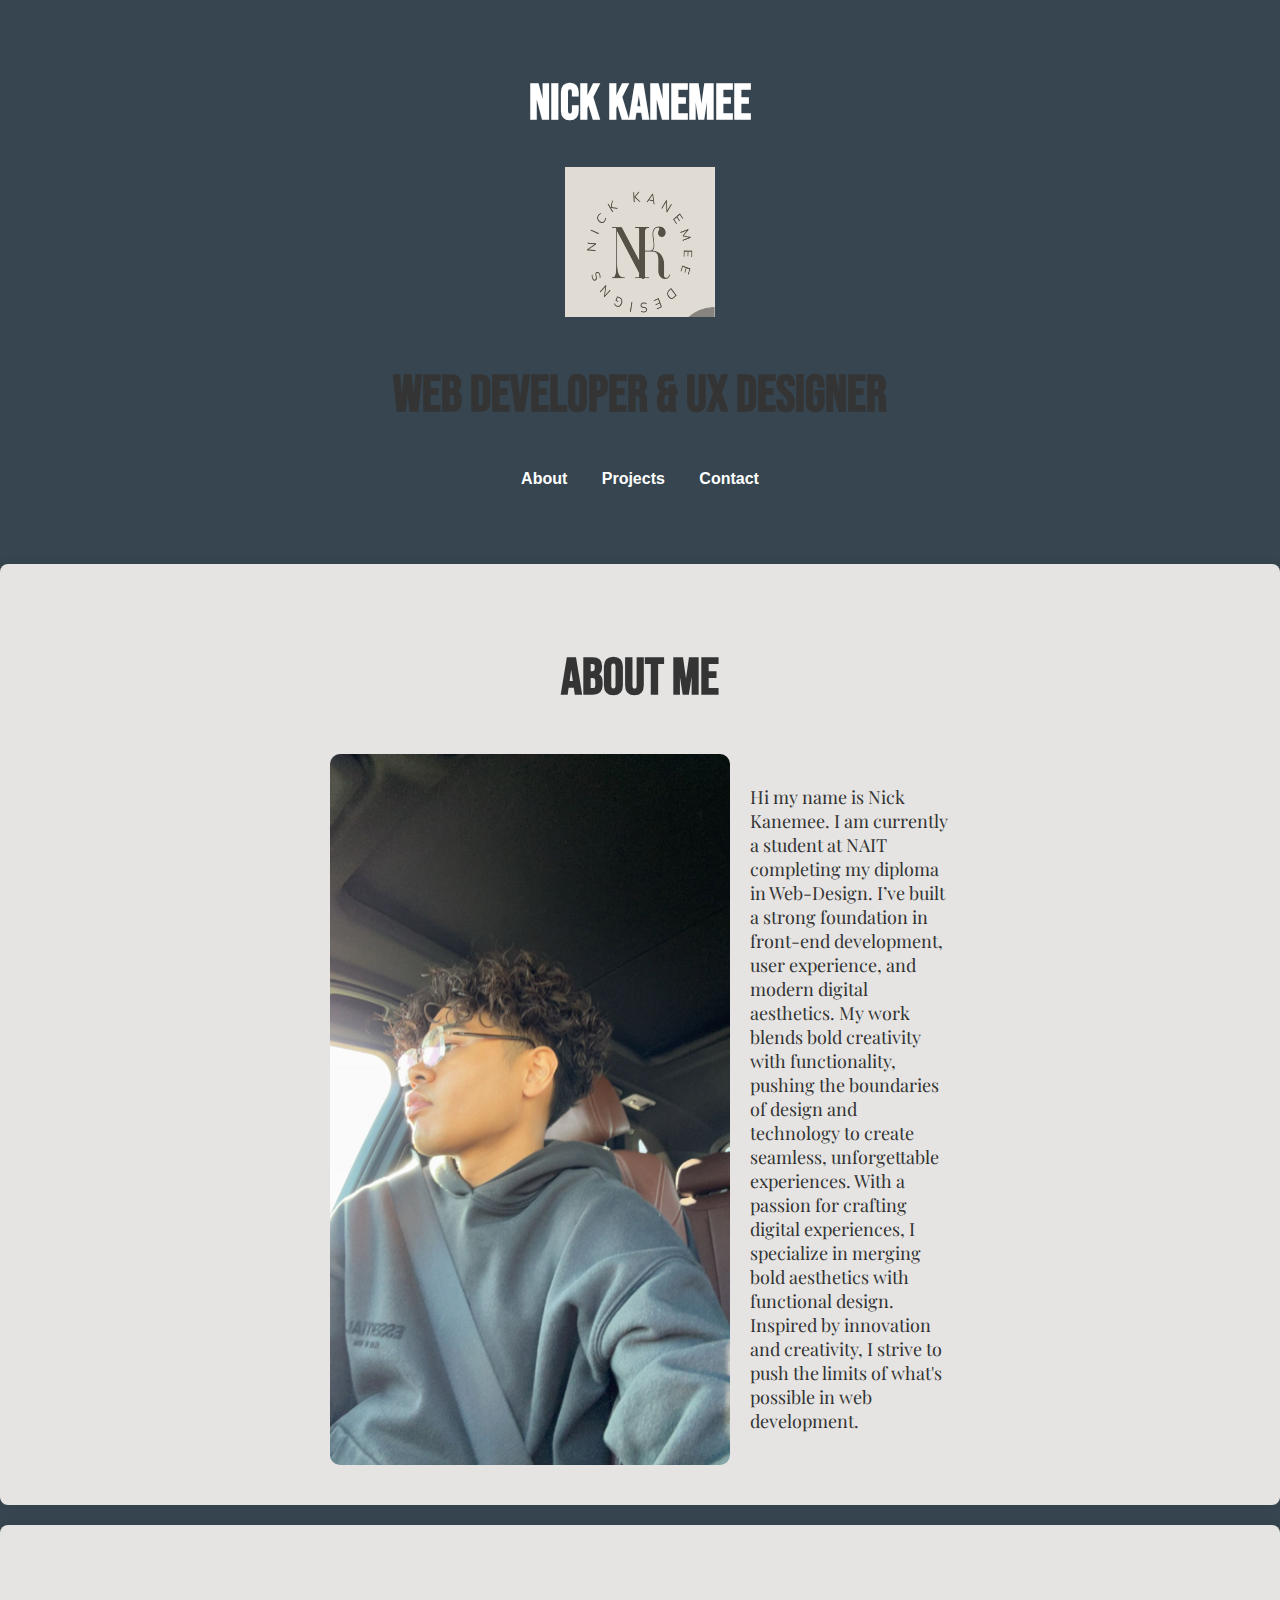
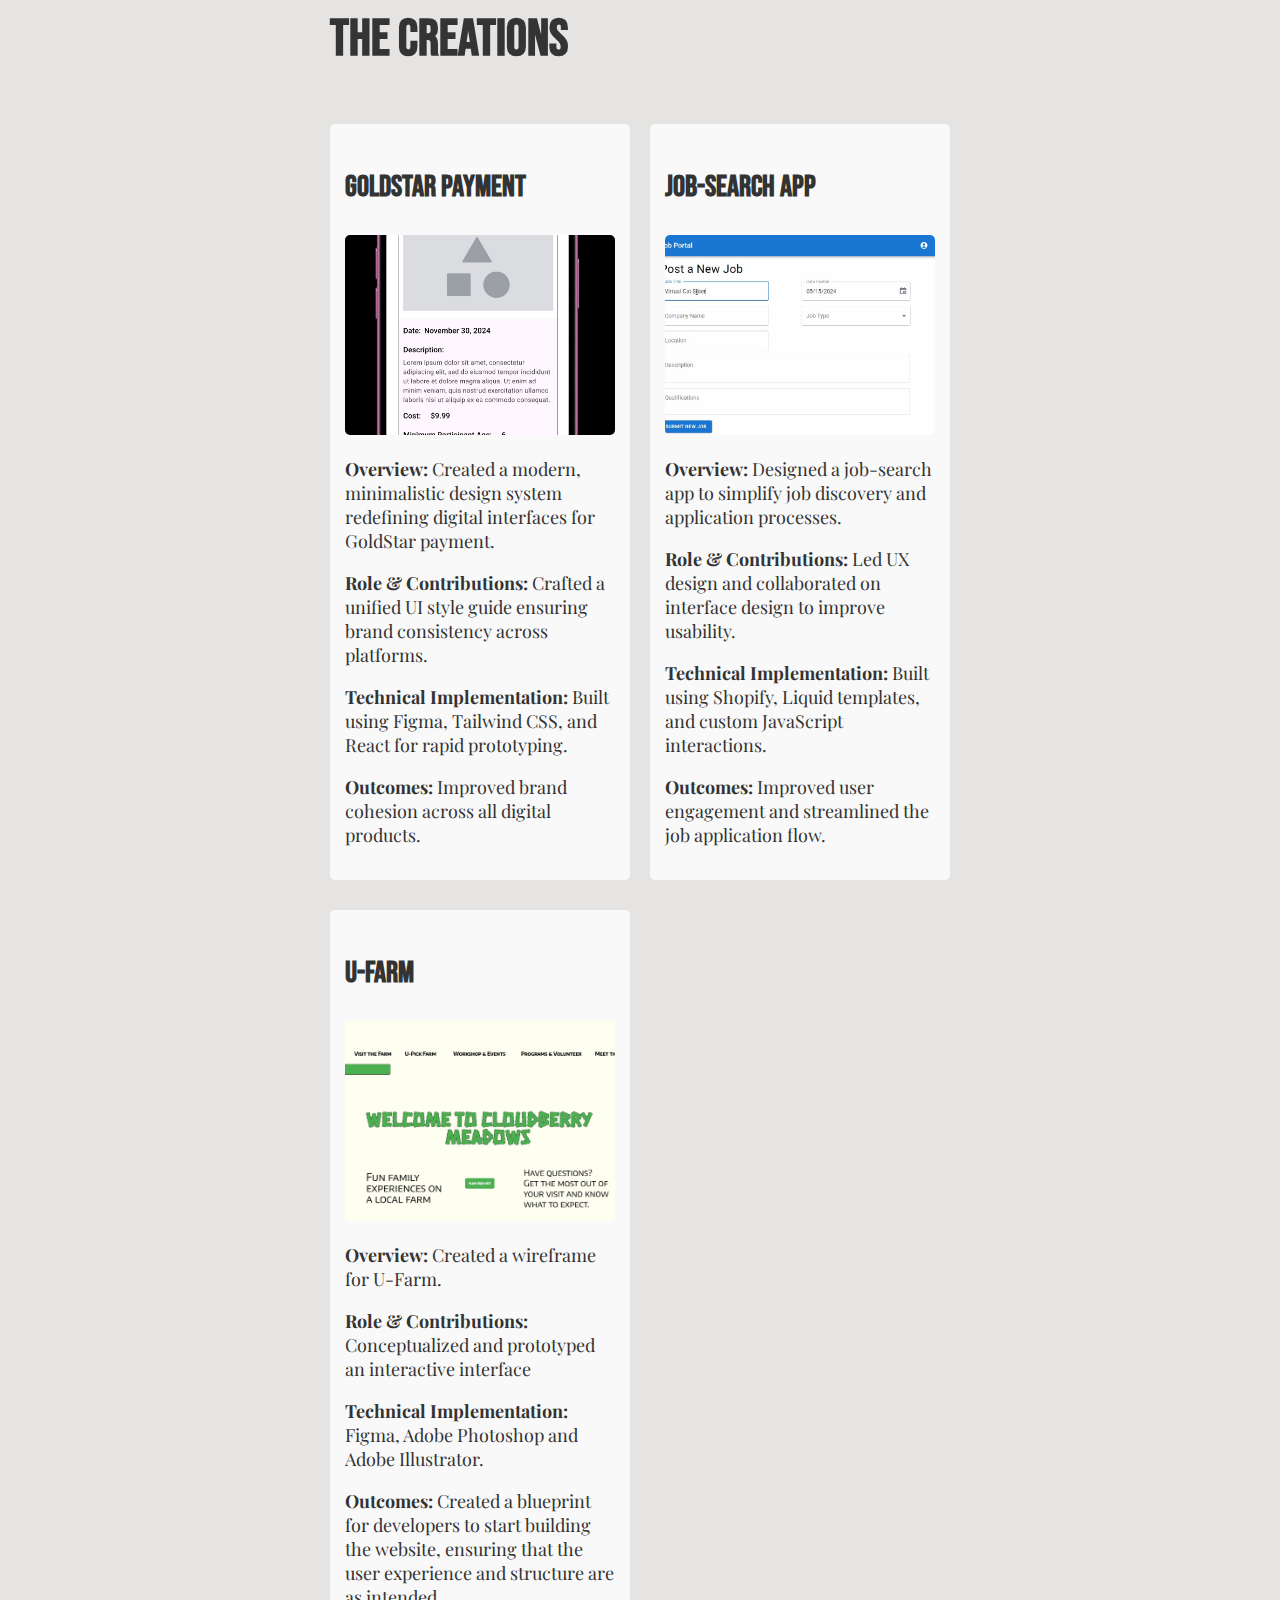
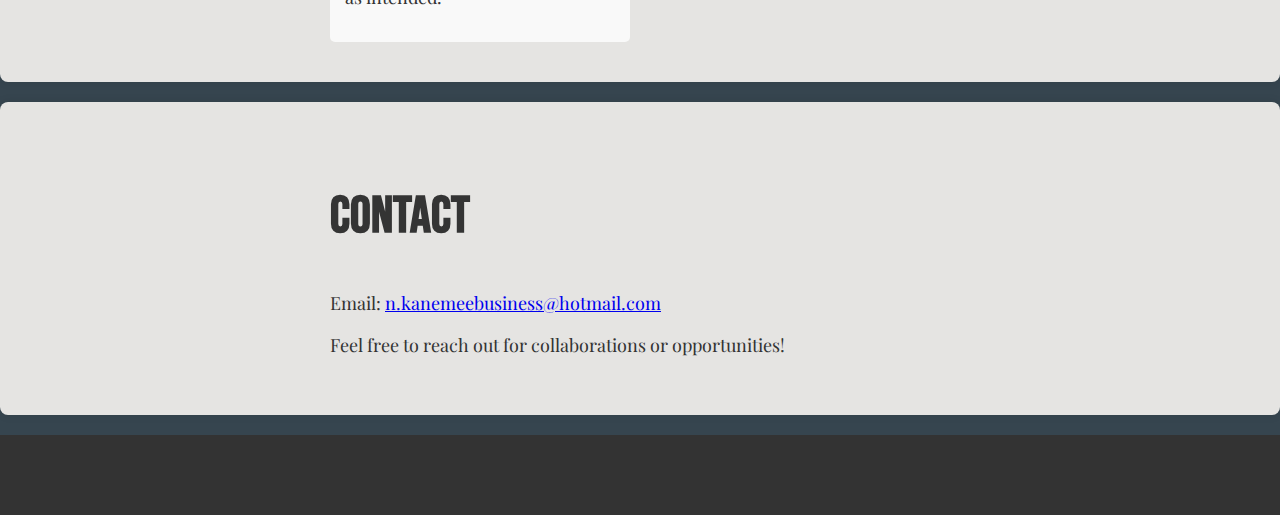
<file: index.html>
<!DOCTYPE html>
<html lang="en">
<head>
    <meta charset="UTF-8">
    <meta name="viewport" content="width=device-width, initial-scale=1.0">
    <title>Nick Kanemee | Web Portfolio</title>
    <link rel="stylesheet" href="css/styles.css">
    <link rel="preconnect" href="https://fonts.googleapis.com">
    <link rel="preconnect" href="https://fonts.gstatic.com" crossorigin>
    <link href="https://fonts.googleapis.com/css2?family=Abril+Fatface&family=Bebas+Neue&family=Playfair+Display:ital,wght@0,400..900;1,400..900&display=swap" rel="stylesheet">
<body>
    <header>
        <div class="container">
            <h1>Nick Kanemee</h1>
            <img src="img/logo.jpg" alt="logo">
            <h2>Web Developer & UX Designer</h2>
            <nav>
                <ul>
                    <li><a href="#about">About</a></li>
                    <li><a href="#projects">Projects</a></li>
                    <li><a href="#contact">Contact</a></li>
                </ul>
            </nav>
        </div>
    </header>
    
 
<section id="about">
        <div class="about">
            <div class="container">
                <h2>About Me</h2>
                <div class="about-content">
                    <img src="img/image0 (1).jpeg" alt="me">
                    <p>
                        Hi my name is Nick Kanemee. I am currently a student at NAIT completing my diploma in Web-Design. I’ve built a strong foundation in front-end development, user experience, and modern digital aesthetics.  
                        My work blends bold creativity with functionality, pushing the boundaries of design and technology to create seamless, unforgettable experiences.  
                        With a passion for crafting digital experiences, I specialize in merging bold aesthetics with functional design. Inspired by innovation and creativity,  
                        I strive to push the limits of what's possible in web development.
                    </p>
                </div>
            </div>
        </div>
    </section>
    
    <section id="projects">
        <div class="container">
            <h2>THE CREATIONS</h2>
            <div class="projects-container">
                <div class="project">
                    <h3>GOLDSTAR PAYMENT</h3>
                    <img src="img/goldstar.jpg" alt="Project 1 Screenshot">
                    <p><strong>Overview:</strong> Created a modern, minimalistic design system redefining digital interfaces for GoldStar payment.</p>
                    <p><strong>Role & Contributions:</strong> Crafted a unified UI style guide ensuring brand consistency across platforms.</p>
                    <p><strong>Technical Implementation:</strong> Built using Figma, Tailwind CSS, and React for rapid prototyping.</p>
         <p><strong>Outcomes:</strong> Improved brand cohesion across all digital products.</p>
                </div>
                <div class="project">
                    <h3>JOB-SEARCH APP</h3>
                    <img src="img/jobsearcg.jpg" alt="Project 2 Screenshot">
                    <p><strong>Overview:</strong> Designed a job-search app to simplify job discovery and application processes.</p>
                    <p><strong>Role & Contributions:</strong> Led UX design and collaborated on interface design to improve usability.</p>
                    <p><strong>Technical Implementation:</strong> Built using Shopify, Liquid templates, and custom JavaScript interactions.</p>
                    
                    <p><strong>Outcomes:</strong> Improved user engagement and streamlined the job application flow.</p>
                </div>
                <div class="project">
                    <h3>U-FARM</h3>
                    <img src="img/u farm.jpg" alt="Project 3 Screenshot">
                    <p><strong>Overview:</strong> Created a wireframe for U-Farm.</p>
                    <p><strong>Role & Contributions:</strong> Conceptualized and prototyped an interactive interface</p>
                    <p><strong>Technical Implementation:</strong> Figma, Adobe Photoshop and Adobe Illustrator.</p>
                   
                    <p><strong>Outcomes:</strong> Created a blueprint for developers to start building the website, ensuring that the user experience and structure are as intended.</p>
                </div>
            </div>
        </div>
    </section>
    
    <section id="contact">
        <div class="container">
            <h2>Contact</h2>
            <p>Email: <a href="mailto:your.email@example.com">n.kanemeebusiness@hotmail.com</a></p>
            <p>Feel free to reach out for collaborations or opportunities!</p>
        </div>
    </section>
    
    <footer>
        <div class="container">
           
        </div>
    </footer>
</body>
</html>
</file>
<file: css/styles.css>
.projects-container {
    display: grid;
    grid-template-columns: repeat(auto-fit, minmax(300px, 1fr));
    gap: 20px;
}

.project img {
    width: 100%;
    height: 200px;
    object-fit: cover;
    border-radius: 5px;
}

p{
    font-family:  "Playfair Display", serif;
    font-size: 18px;
}
h1, h2, h3 {
    font-family: 'Bebas Neue', sans-serif;

    
}

h1{
    font-size: 50px;
}

h2{
    font-size: 40px;
}

h3{
    font-size: 30px;

    
}
.projects h2{
    text-align: center;
}

.about h2{
    text-align: center;
}

.about-content {
    display: flex;
    align-items: center;
    gap: 20px; 
}

.about-content img {
    width: 400px; 
    height: auto;
    border-radius: 10px; 
}

.about-content p {
    flex: 1; 
}

body {
    font-family: Arial, sans-serif;
    margin: 0;
    padding: 0;
    background: #36454F;
    color: #333;
}
.container {
    width: 50%;
    margin: 0 auto;
    padding: 20px;
}
header {
    background: #36454F;
    color: white;
    padding: 20px 0;
    text-align: center;
}

header img {
    width: 150px;  /* Set the width */
    height: 150px; /* Set the height */
}
nav ul {
    list-style: none;
    padding: 0;
}
nav ul li {
    display: inline;
    margin: 0 15px;
}
nav ul li a {
    color: white;
    text-decoration: none;
    font-weight: bold;
}
section {
    background: #E5E4E2;
    margin: 20px 0;
    padding: 20px;
    border-radius: 8px;
    box-shadow: 0 0 10px rgba(0, 0, 0, 0.1);
}
h2 {
    color: #343434;
    font-size: 52px;
    font-family: "Bebas Neue", sans-serif;
}
.project {
    background: #f9f9f9;
    padding: 15px;
    margin-top: 10px;
    border-radius: 5px;
}
footer {
    text-align: center;
    padding: 20px;
    background: #333;
    color: white;
    margin-top: 20px;
}
</file>
